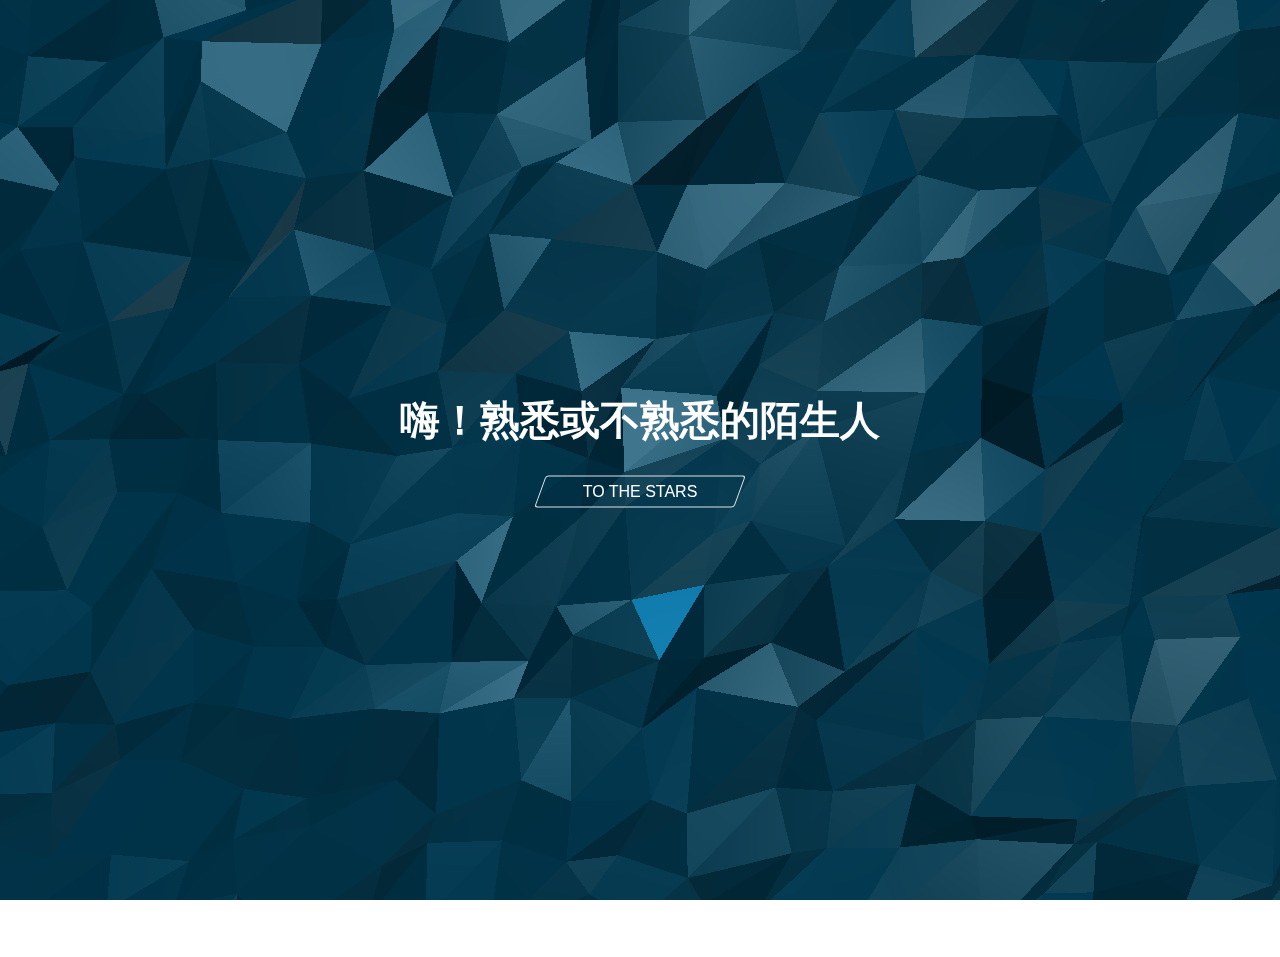
<file: index.html>
<!DOCTYPE html>
<html lang= "en">
<head>
  <meta charset= "utf-8">
  <!--<meta name="viewport" content="width=device-width, initial-scale=1, shrink-to-fit=no">-->

  <link rel="stylesheet" href="https://stackpath.bootstrapcdn.com/bootstrap/4.4.1/css/bootstrap.min.css" integrity="sha384-Vkoo8x4CGsO3+Hhxv8T/Q5PaXtkKtu6ug5TOeNV6gBiFeWPGFN9MuhOf23Q9Ifjh" crossorigin="anonymous">
  <script src="https://stackpath.bootstrapcdn.com/bootstrap/4.4.1/js/bootstrap.min.js" integrity="sha384-wfSDF2E50Y2D1uUdj0O3uMBJnjuUD4Ih7YwaYd1iqfktj0Uod8GCExl3Og8ifwB6" crossorigin="anonymous"></script>
  <title>acai的个人网站</title>

  <script src="js/jrj6out.js"></script>
  <script>try{Typekit.load({ async: false });}catch(e){}</script>

    <style>
    body {
    position: relative;
    margin: 0;
    overflow: hidden;
  }

  .intro-container {
    position: absolute;
    top: 50%;
    transform: translateY(-50%);
    color: white;
    text-align: center;
    margin: 0 auto;
    right: 0;
    left: 0;
  }

  h1 {
    font-family: 'brandon-grotesque', sans-serif;
    font-weight: bold;
    margin-top: 0px;
    margin-bottom: 0;
    font-size: 20px;
  }
  @media screen and (min-width: 860px) {
    h1 {
      font-size: 40px;
      line-height: 52px;
    }
  }

  .fancy-text {
    font-family: "adobe-garamond-pro",sans-serif;
    font-style: italic;
    letter-spacing: 1px;
    margin-bottom: 17px;
  }

  .button {
    position: relative;
    cursor: pointer;
    display: inline-block;
    font-family: 'brandon-grotesque', sans-serif;
    text-transform: uppercase;
    min-width: 200px;
    margin-top: 30px;
  }
  .button:hover .border {
    box-shadow: 0px 0px 10px 0px white;
  }
  .button:hover .border .left-plane, .button:hover .border .right-plane {
    transform: translateX(0%);
  }
  .button:hover .text {
    color: #121212;
  }
  .button .border {
    border: 1px solid white;
    transform: skewX(-20deg);
    height: 32px;
    border-radius: 3px;
    overflow: hidden;
    position: relative;
    transition: .10s ease-out;
  }
  .button .border .left-plane, .button .border .right-plane {
    position: absolute;
    background: white;
    height: 32px;
    width: 100px;
    transition: .15s ease-out;
  }
  .button .border .left-plane {
    left: 0;
    transform: translateX(-100%);
  }
  .button .border .right-plane {
    right: 0;
    transform: translateX(100%);
  }
  .button .text {
    position: absolute;
    left: 0;
    right: 0;
    top: 50%;
    transform: translateY(-50%);
    transition: .15s ease-out;
  }

  .x-mark {
    right: 10px;
    top: 10px;
    position: absolute;
    cursor: pointer;
    opacity: 0;
  }
  .x-mark:hover .right {
    transform: rotate(-45deg) scaleY(1.2);
  }
  .x-mark:hover .left {
    transform: rotate(45deg) scaleY(1.2);
  }
  .x-mark .container {
    position: relative;
    width: 20px;
    height: 20px;
  }
  .x-mark .left, .x-mark .right {
    width: 2px;
    height: 20px;
    background: white;
    position: absolute;
    border-radius: 3px;
    transition: .15s ease-out;
    margin: 0 auto;
    left: 0;
    right: 0;
  }
  .x-mark .right {
    transform: rotate(-45deg);
  }
  .x-mark .left {
    transform: rotate(45deg);
  }

  .sky-container {
    position: absolute;
    color: white;
    text-transform: uppercase;
    margin: 0 auto;
    right: 0;
    left: 0;
    top: 2%;
    text-align: center;
    opacity: 0;
  }
  @media screen and (min-width: 860px) {
    .sky-container {
      top: 18%;
      right: 12%;
      left: auto;
    }
  }
  .sky-container__left, .sky-container__right {
    display: inline-block;
    vertical-align: top;
    font-weight: bold;
  }
  .sky-container__left h2, .sky-container__right h2 {
    font-family: 'brandon-grotesque', sans-serif;
    font-size: 26px;
    line-height: 26px;
    margin: 0;
  }
  @media screen and (min-width: 860px) {
    .sky-container__left h2, .sky-container__right h2 {
      font-size: 72px;
      line-height: 68px;
    }
  }
  .sky-container__left {
    margin-right: 5px;
  }
  .sky-container .thirty-one {
    letter-spacing: 4px;
  }

  .text-right {
    text-align: right;
  }

  .text-left {
    text-align: left;
  }

  .twitter:hover a {
    transform: rotate(-45deg) scale(1.05);
  }
  .twitter:hover i {
    color: #21c2ff;
  }
  .twitter a {
    bottom: -40px;
    right: -75px;
    transform: rotate(-45deg);
  }
  .twitter i {
    bottom: 7px;
    right: 7px;
    color: #00ACED;
  }

  .social-icon a {
    position: absolute;
    background: white;
    color: white;
    box-shadow: -1px -1px 20px 0px rgba(0, 0, 0, 0.3);
    display: inline-block;
    width: 150px;
    height: 80px;
    transform-origin: 50% 50%;
    transition: .15s ease-out;
  }
  .social-icon i {
    position: absolute;
    pointer-events: none;
    z-index: 1000;
    transition: .15s ease-out;
  }

  .youtube:hover a {
    transform: rotate(45deg) scale(1.05);
  }
  .youtube:hover i {
    color: #ec4c44;
  }
  .youtube a {
    bottom: -40px;
    left: -75px;
    transform: rotate(45deg);
  }
  .youtube i {
    bottom: 7px;
    left: 7px;
    color: #FFFFFF <!--E62117--> ;
  }

  </style>
  <script src="js/prefixfree.min.js"></script>

</head>

<body>
    <div class="x-mark">
      <div class="container">
          <div class="left"></div>
          <div class="right"></div>
      </div>
    </div>
    <div class="intro-container">
        <h1>嗨！熟悉或不熟悉的陌生人</h1>
        <div class="button shift-camera-button">
            <div class="border">
                <div class="left-plane"></div>
                <div class="right-plane"></div>
            </div>
            <div class="text">To The Stars</div>
        </div>
    </div>
    <div class="sky-container">
        <div class="text-right sky-container__left">
            <h1>
                欢迎来到acai的秘密基地
            </h1>
            <a class="btn-light" href="home.html">->click here!</a>
        </div>
        <!--<div class="text-left sky-container__right">
            <h2 class="08">
                想要更加了解我就点进来吧
            </h2>
        </div>-->
    </div>



    <script src='js/jquery.min.js'></script>
    <script src='js/TweenMax.min.js'></script>
    <script src='js/three.min.js'></script>
    <script src="js/index.js"></script>

    <div style="text-align:center;margin:50px 0; font:normal 14px/24px 'STSong';">
    </div>

 </body>
</html>
</file>
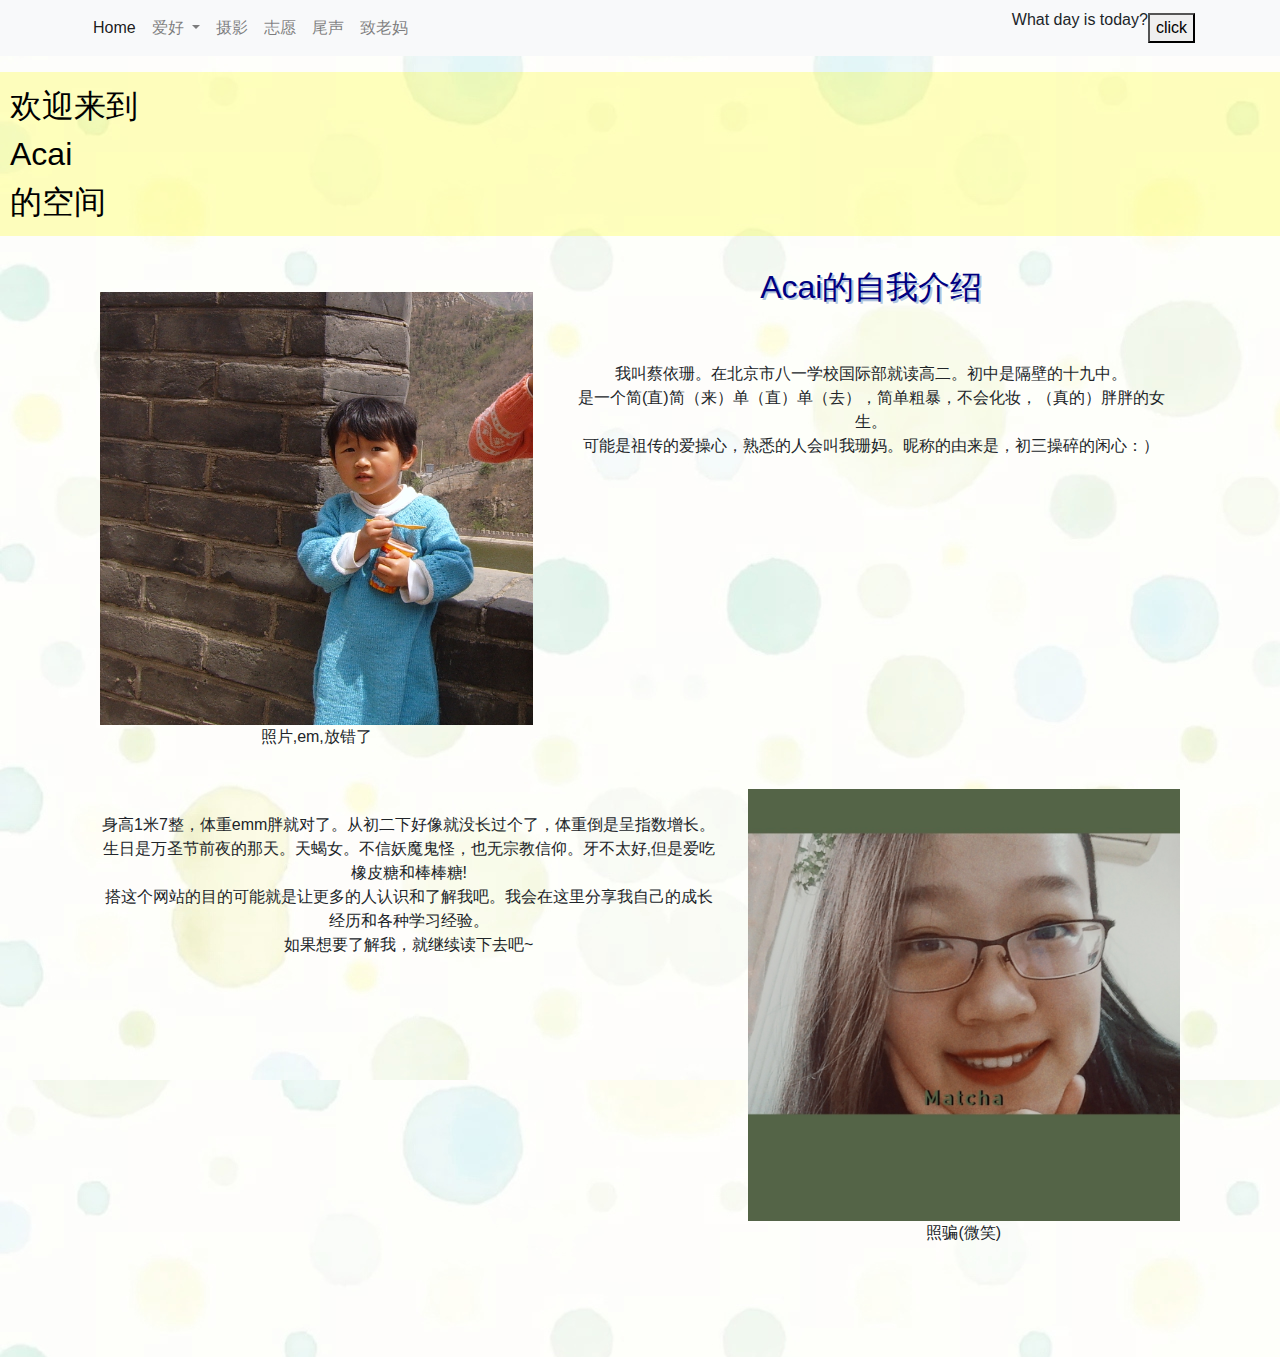
<file: home.html>
<!DOCTYPE html>
<html lang= "en">
<head>
  <meta charset= "utf-8">
  <meta name="viewport" content="width=device-width, initial-scale=1, shrink-to-fit=no">

  <link rel="stylesheet" href="https://stackpath.bootstrapcdn.com/bootstrap/4.4.1/css/bootstrap.min.css" integrity="sha384-Vkoo8x4CGsO3+Hhxv8T/Q5PaXtkKtu6ug5TOeNV6gBiFeWPGFN9MuhOf23Q9Ifjh" crossorigin="anonymous">
  <script src="https://stackpath.bootstrapcdn.com/bootstrap/4.4.1/js/bootstrap.min.js" integrity="sha384-wfSDF2E50Y2D1uUdj0O3uMBJnjuUD4Ih7YwaYd1iqfktj0Uod8GCExl3Og8ifwB6" crossorigin="anonymous"></script>
  <!--bootstrap的CSS样式-->
  <link rel="stylesheet" href="style.css">
  <!--使用bootstrap的frame时，仍需要添加自己的样式。自己的样式放在后面，能覆盖bootstrap想要修改的样式。-->
  <title>acai的个人网站</title>
</head>

<body>
  <nav class="navbar navbar-expand-lg navbar-light bg-light fixed-top">
    <div class="container">
      <button class="navbar-toggler" type="button" data-toggle="collapse" data-target="#navbar" aria-controls="navbarSupportedContent" aria-expanded="false" aria-label="Toggle navigation">
        <span class="navbar-toggler-icon"></span>
      </button>

      <div class="collapse navbar-collapse" id="navbar">
        <ul class="navbar-nav mr-auto">
          <li class="nav-item active">
            <a class="nav-link" href="home.html">Home <span class="sr-only">(current)</span></a>
          </li>
          <li class="nav-item dropdown">
            <a class="nav-link dropdown-toggle" href="#" id="navbar" role="button" data-toggle="dropdown" aria-haspopup="true" aria-expanded="false">
              爱好
            </a>
            <div class="dropdown-menu" aria-labelledby="navbar">
              <a class="dropdown-item" href="paint.html" target="_top">画画</a>
              <a class="dropdown-item" href="pipa.html">弹琵琶</a>
              <!--<div class="dropdown-divider"></div>-->
              <a class="dropdown-item" href="ruber.html">橡皮章</a>
            </div>
            <!--dropdown需要JS的bootstrap。JS的bootstrap需要放在body部分的最后面-->
          </li>
          <li class="nav-item">
            <a class="nav-link" href="photo.html" target="_top">摄影</a>
          </li>
          <li class="nav-item">
            <a class="nav-link" href="volunteer.html" target="_top">志愿</a>
          </li>
          <li class="nav-item">
            <a class="nav-link" href="ending.html">尾声</a>
          </li>
          <li class="nav-item">
            <a class="nav-link" href="tomom.html">致老妈</a>
          </li>
        </ul>
      </div>
    
      <p id="demo">What day is today?</p>
      <button onclick="myFunction()">click</button>
      <script>
      function myFunction(){
      	var d = new Date();
      	var weekday=new Array(7);
      	weekday[0]="Sunday";
      	weekday[1]="Monday";
      	weekday[2]="Tuesday";
      	weekday[3]="Wednesday";
      	weekday[4]="Thursday";
      	weekday[5]="Friday";
      	weekday[6]="Saturday";
      	var x = document.getElementById("demo");
      	x.innerHTML=weekday[d.getDay()];
      }
      </script>

    </div>
  </nav><br><br><br>


    <h1 style="font-size:32px;">欢迎来到<br>Acai<br>的空间</h1>
    <div class="container">
      <div class="container-fluid">
        <div class="row">
           <div class="col-sm-7 col-md-6 col-lg-5 mt-5">
                <img class="img-responsive" src="照片\照片.jpg"><br>
                <p>照片,em,放错了</p>
           </div>
         <div class="col-sm-5 col-md-6 col-lg-7">
            <br>
            <h2>Acai的自我介绍</h2><br><br>
            <p>我叫蔡依珊。在北京市八一学校国际部就读高二。初中是隔壁的十九中。<br>
              是一个简(直)简（来）单（直）单（去），简单粗暴，不会化妆，（真的）胖胖的女生。<br>
              可能是祖传的爱操心，熟悉的人会叫我珊妈。昵称的由来是，初三操碎的闲心：）</p>
          </div>
        </div>

       <div class="row">
         <div class="col-sm-5 col-md-6 col-lg-7">
           <br><br>
           <p>身高1米7整，体重emm胖就对了。从初二下好像就没长过个了，体重倒是呈指数增长。<br>
           生日是万圣节前夜的那天。天蝎女。不信妖魔鬼怪，也无宗教信仰。牙不太好,但是爱吃橡皮糖和棒棒糖!<br>
           搭这个网站的目的可能就是让更多的人认识和了解我吧。我会在这里分享我自己的成长经历和各种学习经验。<br>
           如果想要了解我，就继续读下去吧~</p>
         </div>
         <div class="col-sm-7 col-md-6 col-lg-5 mt-4">
             <img class="img-responsive" src="照片\自拍1.jpg"><br>
             <p>照骗(微笑)</p>
         </div>
       </div>
     </div>
   </div>
  <br><br><br><br>


    <!--<div id="目录">
      这里可以写<label for="">link section</label>作为link开始了的提示
      <a href="#hobby"><br>
        转到小小动力——我的爱好
      </a>
      一定要加#这个键啊！不然就错了！-->

  <script src="https://code.jquery.com/jquery-3.4.1.slim.min.js" integrity="sha384-J6qa4849blE2+poT4WnyKhv5vZF5SrPo0iEjwBvKU7imGFAV0wwj1yYfoRSJoZ+n" crossorigin="anonymous"></script>
  <script src="https://cdn.jsdelivr.net/npm/popper.js@1.16.0/dist/umd/popper.min.js" integrity="sha384-Q6E9RHvbIyZFJoft+2mJbHaEWldlvI9IOYy5n3zV9zzTtmI3UksdQRVvoxMfooAo" crossorigin="anonymous"></script>
  <script src="https://stackpath.bootstrapcdn.com/bootstrap/4.4.1/js/bootstrap.min.js" integrity="sha384-wfSDF2E50Y2D1uUdj0O3uMBJnjuUD4Ih7YwaYd1iqfktj0Uod8GCExl3Og8ifwB6" crossorigin="anonymous"></script>

 </body>
</html>
</file>
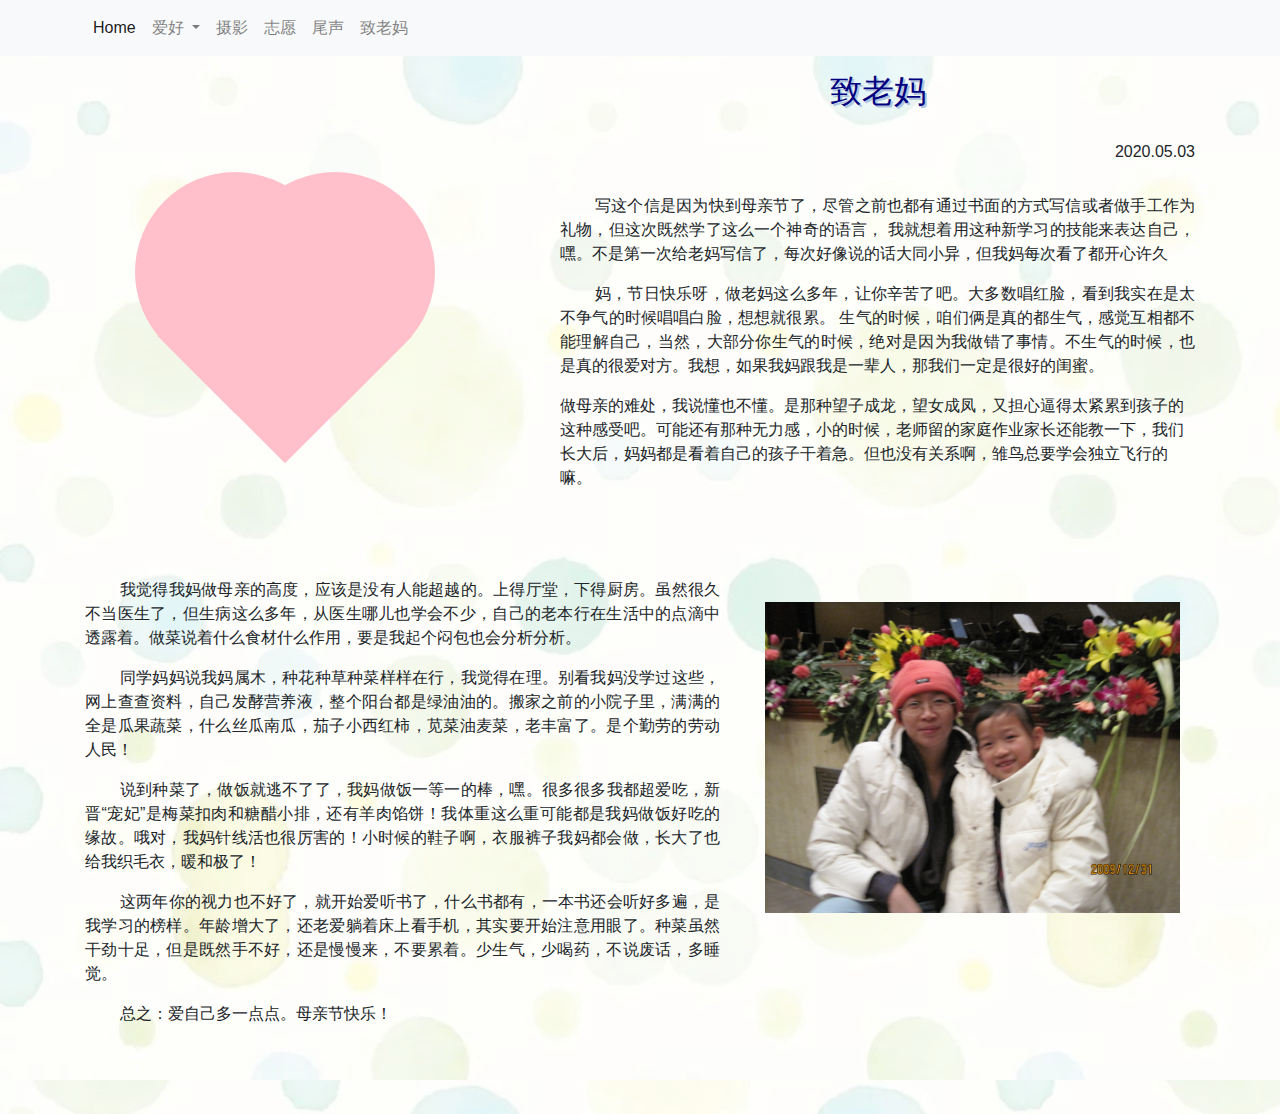
<file: tomom.html>
<!DOCTYPE html>
<html lang= "en">
<head>
  <meta charset= "utf-8">
  <meta name="viewport" content="width=device-width, initial-scale=1, shrink-to-fit=no">

  <link rel="stylesheet" href="https://stackpath.bootstrapcdn.com/bootstrap/4.4.1/css/bootstrap.min.css" integrity="sha384-Vkoo8x4CGsO3+Hhxv8T/Q5PaXtkKtu6ug5TOeNV6gBiFeWPGFN9MuhOf23Q9Ifjh" crossorigin="anonymous">
  <script src="https://stackpath.bootstrapcdn.com/bootstrap/4.4.1/js/bootstrap.min.js" integrity="sha384-wfSDF2E50Y2D1uUdj0O3uMBJnjuUD4Ih7YwaYd1iqfktj0Uod8GCExl3Og8ifwB6" crossorigin="anonymous"></script>
  <!--bootstrap的CSS样式-->
  <link rel="stylesheet" href="style.css">
  <!--使用bootstrap的frame时，仍需要添加自己的样式。自己的样式放在后面，能覆盖bootstrap想要修改的样式。-->
  <title>acai的个人网站</title>

  <style type="text/css">

  p {
    text-align: justify;
    text-indent: 35px;
  }

  body {
      background-image: url("照片/2.jpg");
      background-color: #cccccc;
  }

  .heart {
  		margin: 100px 50px 15px 100px;
  		width: 200px;
  		height: 200px;
  		/* border: 1px solid #0094ff; */
  		position: relative;
  		animation-name: shake;
  		animation-duration: 1s;
  		animation-iteration-count: infinite;
  }

  .heart div {
  		/* border: 1px solid #0094ff; */
  		width: 100%;
  		height: 100%;
  		position: absolute;
  		background: pink;
  		animation-name: shadow;
  		animation-duration: 1s;
  		animation-iteration-count: infinite;
  }

  .topLeft,
  .topRight {
  		border-radius: 100px 100px 0 0;
  }

  .topLeft {
  		transform: translate(-50px, 0) rotate(-45deg);
  }

  .topRight {
  		transform: translate(50px, 0) rotate(45deg);
  }

  .bottom {
  		transform: translate(0, 64px) rotate(45deg) scale(.9, .9);
  }
  /* 定义动画 */

  @keyframes shake {
  		from {
  				  transform: scale(.9, .9);
  		}
  		to {
  				  transform: scale(1.1, 1.1);
  		}
  }

  @keyframes shadow {
  		from {}
  		to {
  				  box-shadow: 0px 0px 50px pink;
  		}
  }
  </style>

</head>

<body>
  <nav class="navbar navbar-expand-lg navbar-light bg-light fixed-top">
    <div class="container">
      <button class="navbar-toggler" type="button" data-toggle="collapse" data-target="#navbar" aria-controls="navbarSupportedContent" aria-expanded="false" aria-label="Toggle navigation">
        <span class="navbar-toggler-icon"></span>
      </button>

      <div class="collapse navbar-collapse" id="navbar">
        <ul class="navbar-nav mr-auto">
          <li class="nav-item active">
            <a class="nav-link" href="home.html">Home <span class="sr-only">(current)</span></a>
          </li>
          <li class="nav-item dropdown">
            <a class="nav-link dropdown-toggle" href="#" id="navbar" role="button" data-toggle="dropdown" aria-haspopup="true" aria-expanded="false">
              爱好
            </a>
            <div class="dropdown-menu" aria-labelledby="navbar">
              <a class="dropdown-item" href="paint.html" target="_top">画画</a>
              <a class="dropdown-item" href="pipa.html">弹琵琶</a>
              <!--<div class="dropdown-divider"></div>-->
              <a class="dropdown-item" href="ruber.html">橡皮章</a>
            </div>
            <!--dropdown需要JS的bootstrap。JS的bootstrap需要放在body部分的最后面-->
          </li>
          <li class="nav-item">
            <a class="nav-link" href="photo.html" target="_top">摄影</a>
          </li>
          <li class="nav-item">
            <a class="nav-link" href="volunteer.html" target="_top">志愿</a>
          </li>
          <li class="nav-item">
            <a class="nav-link" href="ending.html">尾声</a>
          </li>
          <li class="nav-item">
            <a class="nav-link" href="tomom.html">致老妈</a>
          </li>
        </ul>
      </div>
    </div>
  </nav><br><br><br>


  <div class="container">
    <div class="row">
      <div class="col-sm-7 col-md-6 col-lg-5">
        <div class="heart">
          <div class='topLeft'></div>
          <div class='topRight'></div>
          <div class='bottom'></div>
        </div>
        <div style="text-align:center; margin:10px 0; font:normal 14px/24px 'MicroSoft YaHei';color:#ffffff">
        <br><br><br>
        </div>
      </div>
      <div class="col-sm-5 col-md-6 col-lg-7">
         <h2 style="text-align:center">致老妈</h2><br>
         <h6 style="text-align:right">2020.05.03</h6><br>
         <div>
           <p>写这个信是因为快到母亲节了，尽管之前也都有通过书面的方式写信或者做手工作为礼物，但这次既然学了这么一个神奇的语言，
           我就想着用这种新学习的技能来表达自己，嘿。不是第一次给老妈写信了，每次好像说的话大同小异，但我妈每次看了都开心许久</p>

           <p>妈，节日快乐呀，做老妈这么多年，让你辛苦了吧。大多数唱红脸，看到我实在是太不争气的时候唱唱白脸，想想就很累。
           生气的时候，咱们俩是真的都生气，感觉互相都不能理解自己，当然，大部分你生气的时候，绝对是因为我做错了事情。不生气的时候，也是真的很爱对方。我想，如果我妈跟我是一辈人，那我们一定是很好的闺蜜。</p>
           做母亲的难处，我说懂也不懂。是那种望子成龙，望女成凤，又担心逼得太紧累到孩子的这种感受吧。可能还有那种无力感，小的时候，老师留的家庭作业家长还能教一下，我们
           长大后，妈妈都是看着自己的孩子干着急。但也没有关系啊，雏鸟总要学会独立飞行的嘛。</p>
         </div>
      </div>
    </div>
    <br><br><br>

    <div class="row">
      <div class="col-sm-5 col-md-6 col-lg-7">
         <p>我觉得我妈做母亲的高度，应该是没有人能超越的。上得厅堂，下得厨房。虽然很久不当医生了，但生病这么多年，从医生哪儿也学会不少，自己的老本行在生活中的点滴中透露着。做菜说着什么食材什么作用，要是我起个闷包也会分析分析。</p>
         <p>同学妈妈说我妈属木，种花种草种菜样样在行，我觉得在理。别看我妈没学过这些，网上查查资料，自己发酵营养液，整个阳台都是绿油油的。搬家之前的小院子里，满满的
           全是瓜果蔬菜，什么丝瓜南瓜，茄子小西红柿，苋菜油麦菜，老丰富了。是个勤劳的劳动人民！</p>
         <p>说到种菜了，做饭就逃不了了，我妈做饭一等一的棒，嘿。很多很多我都超爱吃，新晋“宠妃”是梅菜扣肉和糖醋小排，还有羊肉馅饼！我体重这么重可能都是我妈做饭好吃的
           缘故。哦对，我妈针线活也很厉害的！小时候的鞋子啊，衣服裤子我妈都会做，长大了也给我织毛衣，暖和极了！</p>
         <p>这两年你的视力也不好了，就开始爱听书了，什么书都有，一本书还会听好多遍，是
           我学习的榜样。年龄增大了，还老爱躺着床上看手机，其实要开始注意用眼了。种菜虽然干劲十足，但是既然手不好，还是慢慢来，不要累着。少生气，少喝药，不说废话，多睡
          觉。</p>
         <p>总之：爱自己多一点点。母亲节快乐！</p>
       </div>

       <div class="col-sm-7 col-md-6 col-lg-5">
         <div class="container-fluid">
           <img class="img-responsive mt-4" src="照片\和我妈.jpg">
         </div>
       </div>
    </div>
    <br><br><br>

























  <script src="https://code.jquery.com/jquery-3.4.1.slim.min.js" integrity="sha384-J6qa4849blE2+poT4WnyKhv5vZF5SrPo0iEjwBvKU7imGFAV0wwj1yYfoRSJoZ+n" crossorigin="anonymous"></script>
  <script src="https://cdn.jsdelivr.net/npm/popper.js@1.16.0/dist/umd/popper.min.js" integrity="sha384-Q6E9RHvbIyZFJoft+2mJbHaEWldlvI9IOYy5n3zV9zzTtmI3UksdQRVvoxMfooAo" crossorigin="anonymous"></script>
  <script src="https://stackpath.bootstrapcdn.com/bootstrap/4.4.1/js/bootstrap.min.js" integrity="sha384-wfSDF2E50Y2D1uUdj0O3uMBJnjuUD4Ih7YwaYd1iqfktj0Uod8GCExl3Og8ifwB6" crossorigin="anonymous"></script>

 </body>
</html>
</file>
<file: style.css>
body {
 background-image: url("照片/2.jpg");
 background-color: #cccccc;
}

h1{
  border: solid 10px transparent;
  color: black;
  line-height: 150%;
  background-color:rgba(255,255,0,0.25);
}

h2{
  text-align: center;
  color: navy;
  text-shadow: 2px 2px lightsteelblue;
}

h3{
  text-align: center;
}

p{
  text-align: center;
}

#carouselEnd{
    width:100%;
    height: auto;
}

#carouselp{
  width:75%;
  height: auto;
}

#carouselr{
  width:70%;
  height: auto;
}

#carouselpp{
  width:100%;
  height: auto;
}

.img-responsive{
  width:100%;
  height:auto;
}
</file>
